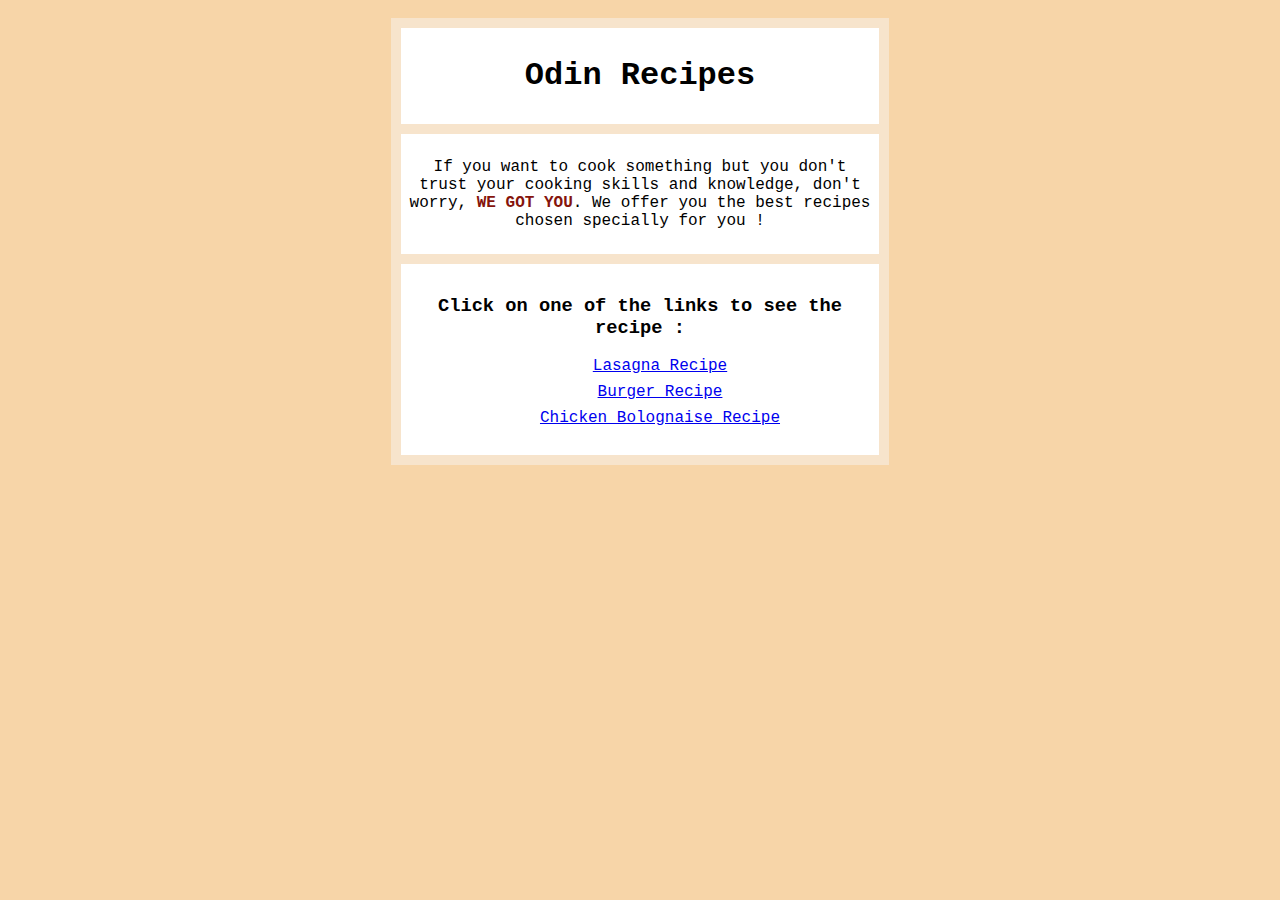
<file: index.html>
<!DOCTYPE html>
<html lang="en">
<head>
    <meta charset="UTF-8">
    <meta name="viewport" content="width=device-width, initial-scale=1.0">
    <title>Homepage</title>
    <link rel="stylesheet" href="style.css">
</head>
<body>
  <div class="container">
    <div class="title-container">
      <h1 class="title">Odin Recipes</h1>
    </div>
    <div class="p-container">
      <p>If you want to cook something but you don't trust your 
        cooking skills and knowledge, don't worry, <span class>
        WE GOT YOU</span>. We  offer you the best recipes chosen 
      specially for you !</p>
    </div>
    <div class="links-container">
        <h3>Click on one of the links to see the recipe :</h3>
        <ul class="recipes">
          <li><a href="recipes/lasagna.html">Lasagna Recipe</a></li>
          <li><a href="recipes/burger.html">Burger Recipe</a></li>
          <li><a href="recipes/chicken-bolo.html">Chicken Bolognaise Recipe</a></li>
        </ul>
    </div>
  </div>
</body>
</html>
</file>
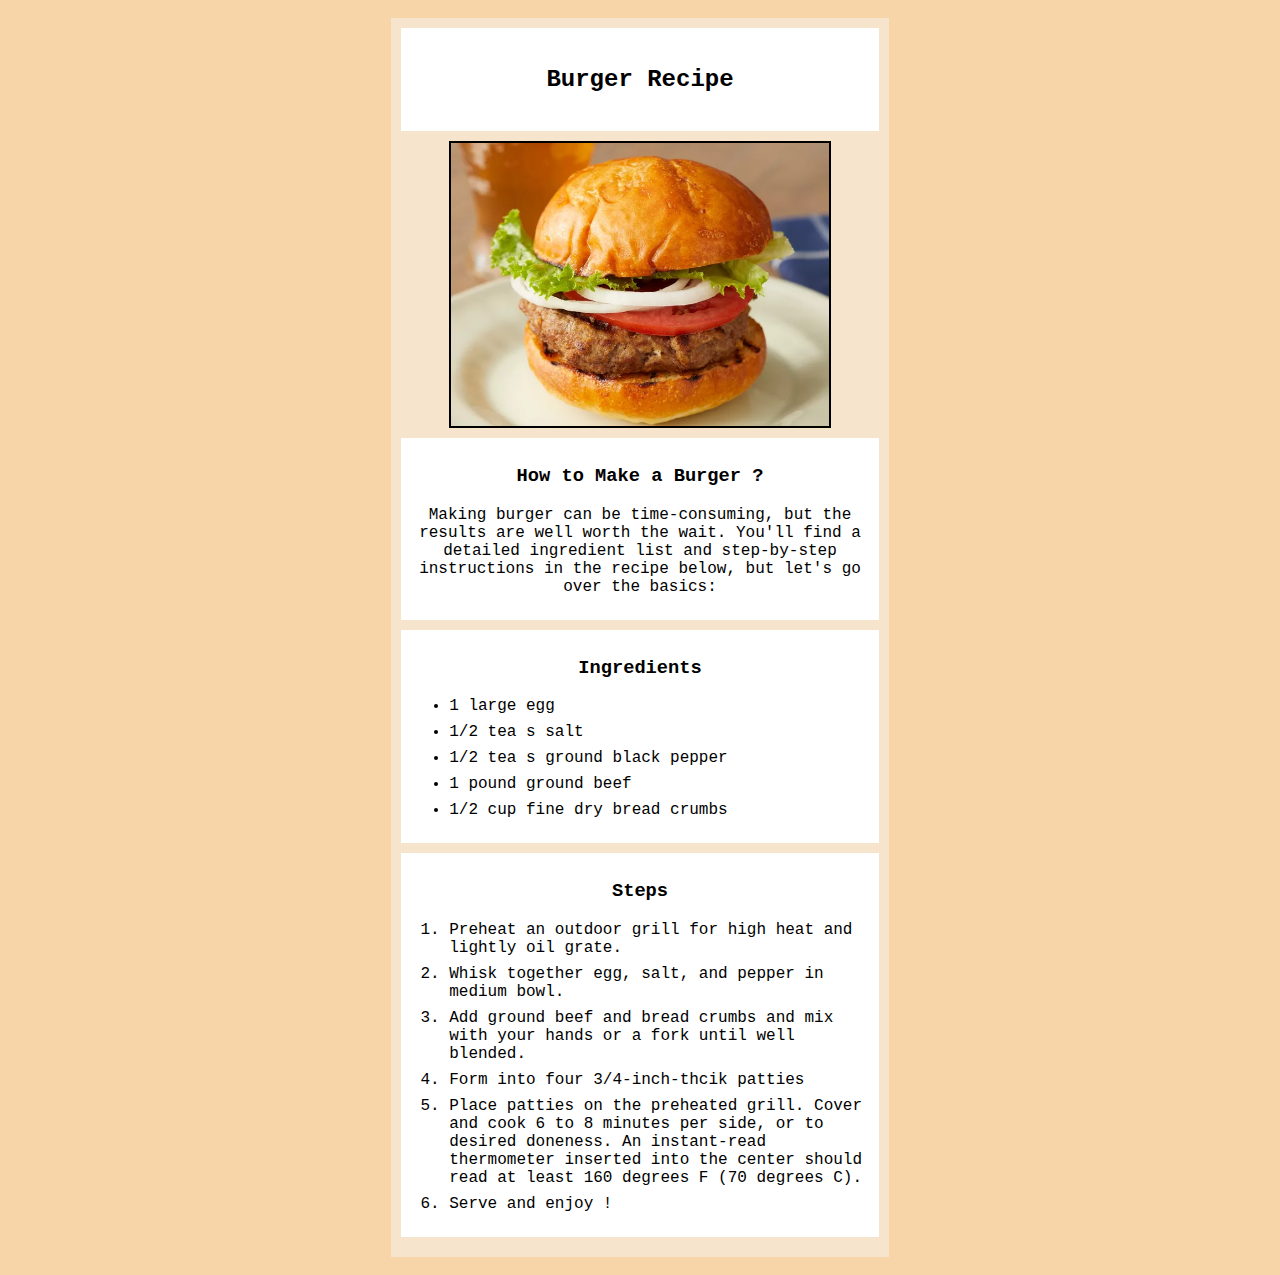
<file: recipes/burger.html>
<!DOCTYPE html>
<html lang="en">
<head>
  <meta charset="UTF-8">
  <meta name="viewport" content="width=device-width, initial-scale=1.0">
  <title>Burger</title>
  <link rel="stylesheet" href="../style.css">
</head>
<body>
  
  <div class="container">
  <div class="container-name">
    <h2>Burger Recipe</h2>
  </div>
  
  <img src="../img/burger.jpg">
  
  <div class="how-container">
  <h3>How to Make a Burger ?</h3>
  <p>Making burger can be time-consuming, but the results are well worth the wait. You'll find a detailed ingredient list and step-by-step instructions in the recipe below, but let's go over the basics:</p>
  </div>

  <div class="ingredients-container">
  <h3>Ingredients</h3>
  <ul class="ingredients-list">
    <li>1 large egg</li>
    <li>1/2 tea s salt</li>
    <li>1/2 tea s ground black pepper</li>
    <li>1 pound ground beef</li>
    <li>1/2 cup fine dry bread crumbs</li>
  </ul>
  </div>
  
  <div class="steps-container">
  <h3>Steps</h3>
  <ol class="steps-list">
    <li>Preheat an outdoor grill for high heat and lightly oil grate.</li>
    <li>Whisk together egg, salt, and pepper in medium bowl.</li>
    <li>Add ground beef and bread crumbs and mix with your hands or a fork until well blended.</li>
    <li>Form into four 3/4-inch-thcik patties</li>
    <li>Place patties on the preheated grill. Cover and cook 6 to 8 minutes per side, or to desired doneness. An instant-read thermometer inserted into the center should read at least 160 degrees F (70 degrees C).</li>
    <li>Serve and enjoy !</li>
  </ol>
  </div>
</div>
</body>
</html>
</file>
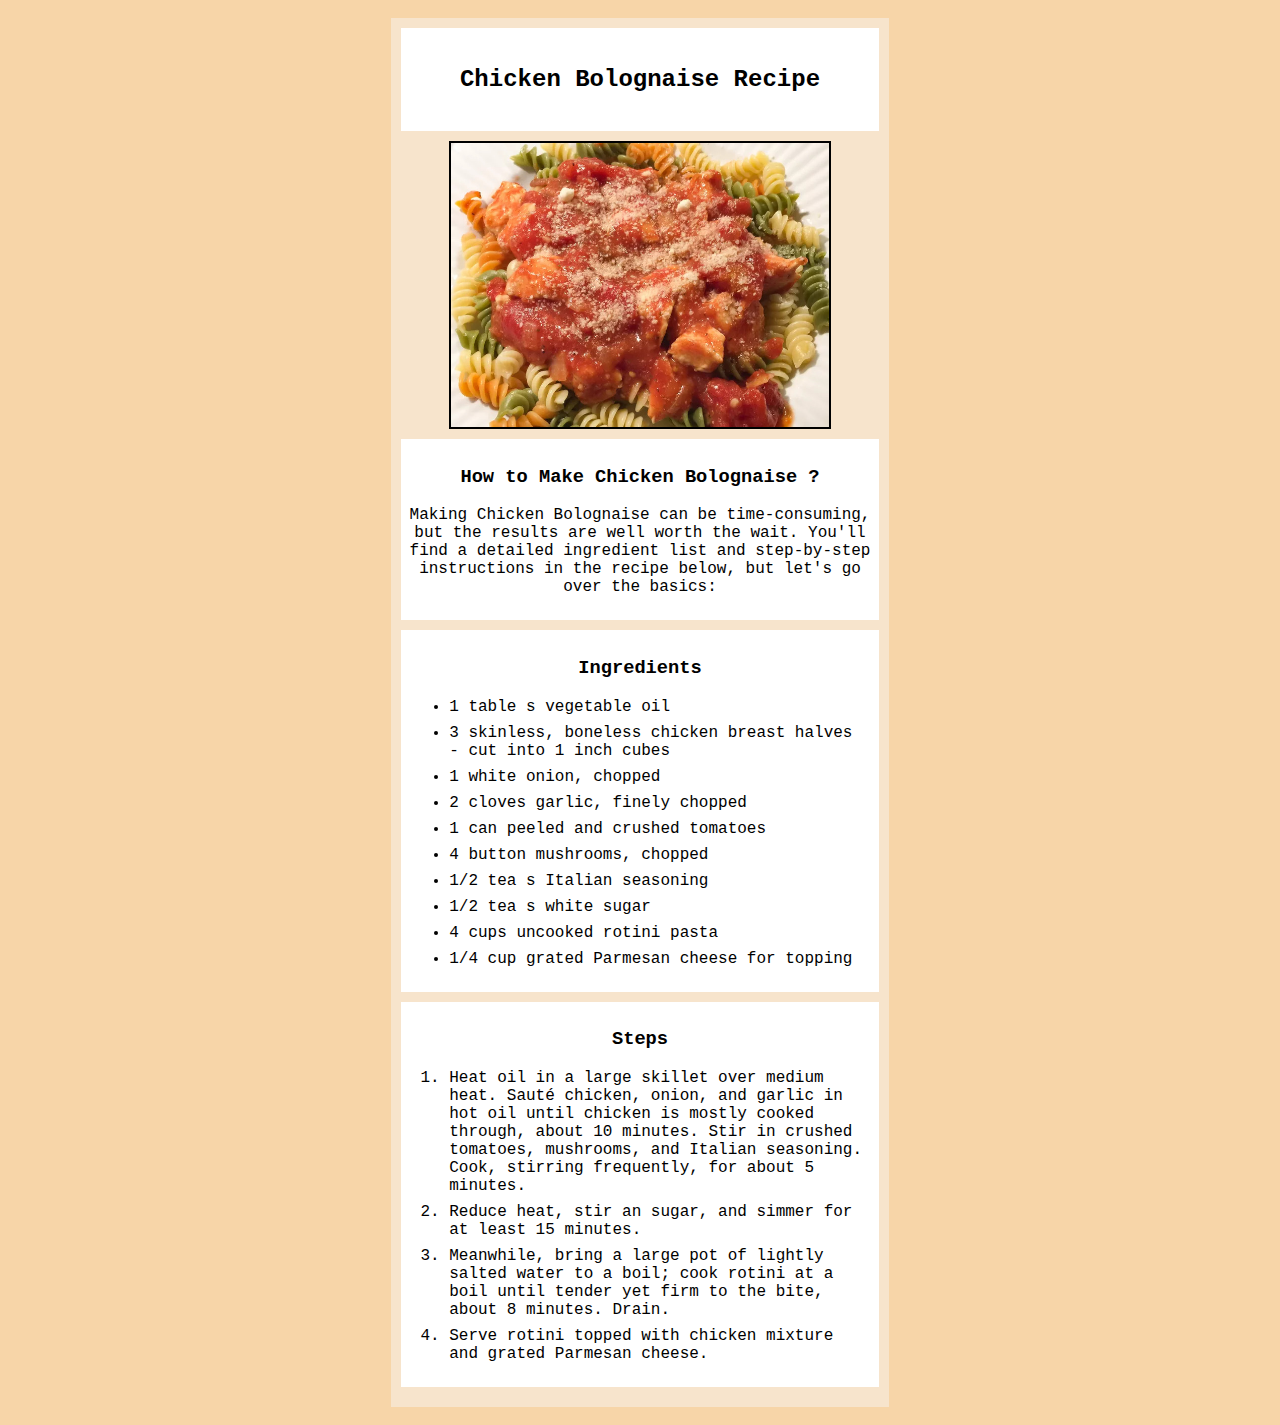
<file: recipes/chicken-bolo.html>
<!DOCTYPE html>
<html lang="en">
<head>
  <meta charset="UTF-8">
  <meta name="viewport" content="width=device-width, initial-scale=1.0">
  <title>Chicken Bolognaise</title>
  <link rel="stylesheet" href="../style.css">
</head>
<body>

  <div class="container">
  <div class="container-name">
    <h2>Chicken Bolognaise Recipe</h2>
  </div>
  
  <img src="../img/chickenbolo.jpg">
  
  <div class="how-container">
  <h3>How to Make Chicken Bolognaise ?</h3>
  <p>Making Chicken Bolognaise can be time-consuming, but the results are well worth the wait. You'll find a detailed ingredient list and step-by-step instructions in the recipe below, but let's go over the basics:</p>
  </div>

  <div class="ingredients-container">
  <h3>Ingredients</h3>
  <ul class="ingredients-list">
    <li>1 table s vegetable oil</li>
    <li>3 skinless, boneless chicken breast halves - cut into 1 inch cubes</li>
    <li>1 white onion, chopped</li>
    <li>2 cloves garlic, finely chopped</li>
    <li>1 can peeled and crushed tomatoes</li>
    <li>4 button mushrooms, chopped</li>
    <li>1/2 tea s Italian seasoning</li>
    <li>1/2 tea s white sugar</li>
    <li>4 cups uncooked rotini pasta</li>
    <li>1/4 cup grated Parmesan cheese for topping</li>
  </ul>
  </div>
  
  <div class="steps-container">
  <h3>Steps</h3>
  <ol class="steps-list">
    <li>Heat oil in a large skillet over medium heat. Sauté chicken, onion, and garlic in hot oil until chicken is mostly cooked through, about 10 minutes. Stir in crushed tomatoes, mushrooms, and Italian seasoning. Cook, stirring frequently, for about 5 minutes.</li>
    <li>Reduce heat, stir an sugar, and simmer for at least 15 minutes.</li>
    <li>Meanwhile, bring a large pot of lightly salted water to a boil; cook rotini at a boil until tender yet firm to the bite, about 8 minutes. Drain.</li>
    <li>Serve rotini topped with chicken mixture and grated Parmesan cheese.</li>
  </ol>
  </div>
  </div>

</body>
</html>
</file>
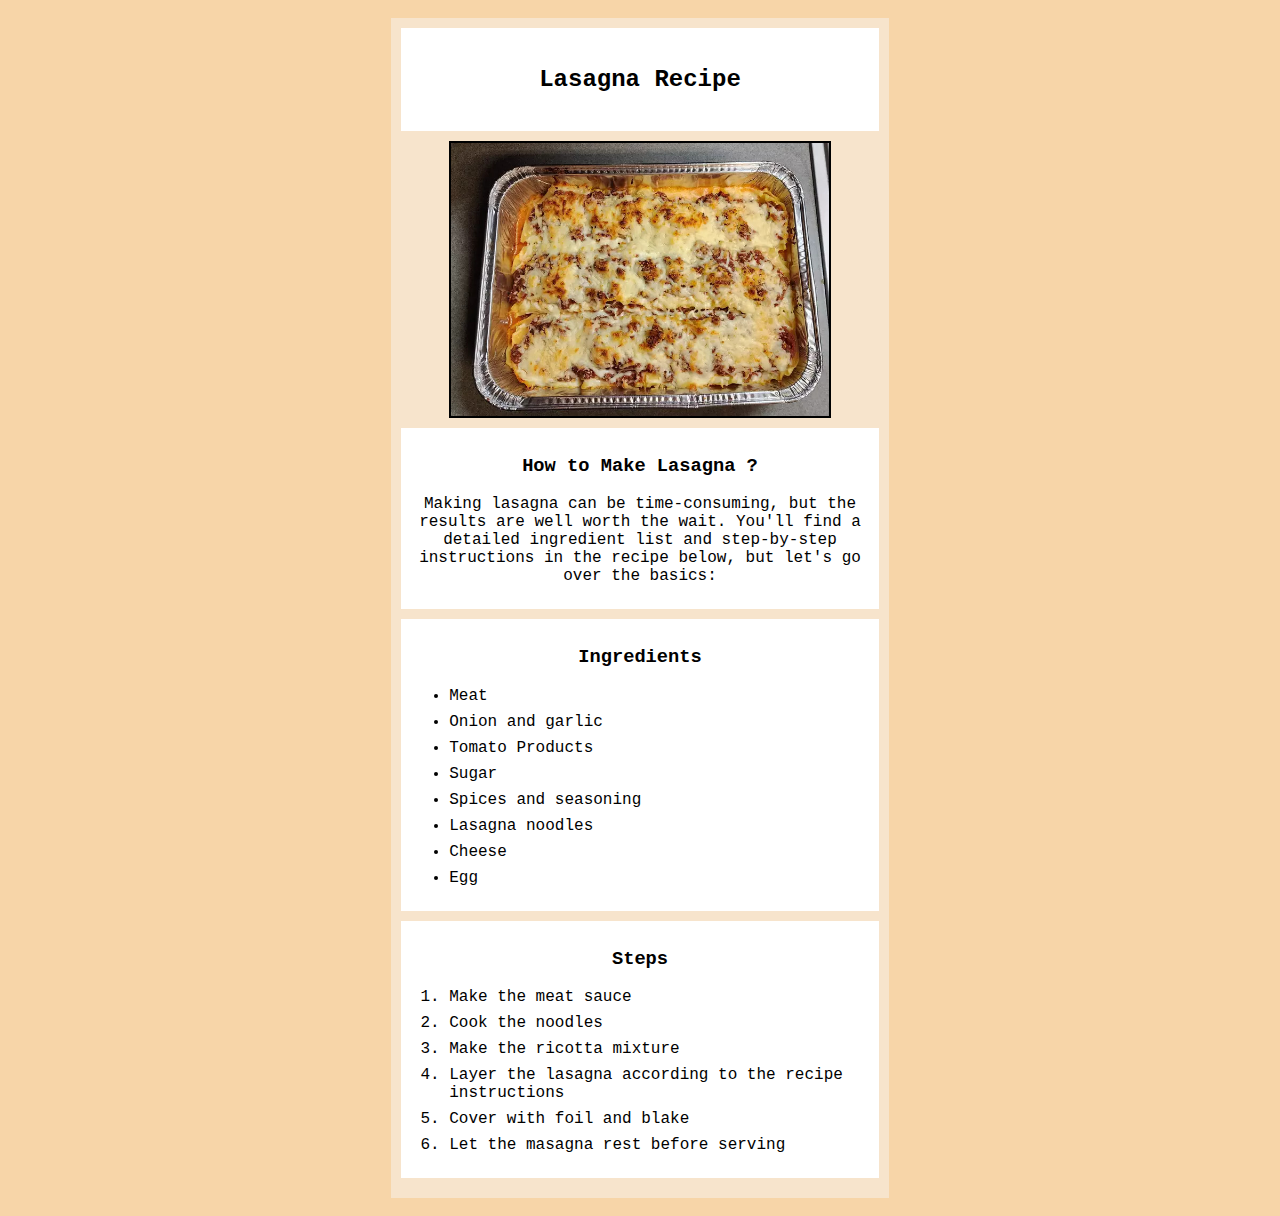
<file: recipes/lasagna.html>
<!DOCTYPE html>
<html lang="en">
<head>
  <meta charset="UTF-8">
  <meta name="viewport" content="width=device-width, initial-scale=1.0">
  <title>Lasagna</title>
  <link rel="stylesheet" href="../style.css">
</head>
<body>
  <div class="container">
  <div class="container-name">
  <h2>Lasagna Recipe</h2>
  </div>
  
  <img src="../img/lasagna.jpg">
  
  <div class="how-container">
  <h3>How to Make Lasagna ?</h3>
  <p>Making lasagna can be time-consuming, but the results are well worth the wait. You'll find a detailed ingredient list and step-by-step instructions in the recipe below, but let's go over the basics:</p>
  </div>

  <div class="ingredients-container">
  <h3>Ingredients</h3>
  <ul class="ingredients-list">
    <li>Meat</li>
    <li>Onion and garlic</li>
    <li>Tomato Products</li>
    <li>Sugar</li>
    <li>Spices and seasoning</li>
    <li>Lasagna noodles</li>
    <li>Cheese</li>
    <li>Egg</li>
  </ul>
  </div>

  <div class="steps-container">
  <h3>Steps</h3>
  <ol class="steps-list">
    <li>Make the meat sauce</li>
    <li>Cook the noodles</li>
    <li>Make the ricotta mixture</li>
    <li>Layer the lasagna according to the recipe instructions</li>
    <li>Cover with foil and blake</li>
    <li>Let the masagna rest before serving</li>
  </ol>
  </div>
</div>
</body>
</html>
</file>
<file: style.css>
html {
    box-sizing: border-box;
}

*,
*::after,
*::before {
    box-sizing: inherit;
}

body {
    background-color: rgb(247, 213, 168);
    padding: 10px;
    color: black;
    font-family:'Courier New', Courier, monospace;
}

.container {
    width: 40%;
    background-color: rgb(247, 228, 204);
    margin: auto;
    padding: 10px;
}

.title-container {
    margin-bottom: 10px;
    padding: 8px;
    background-color: white;
}

.title {
    text-align: center;
}

.p-container {
    padding: 8px;
    margin-bottom: 10px;
}

.p-container span {
    font-weight: bold;
    color: rgb(133, 20, 12);
}

.links-container {
    padding: 12px;
    text-align: center;
}

.recipes {
    list-style: none;
}

.recipes li {
    margin: 8px 0;
}

img {
    width: 80%;
    height: auto;
    margin: auto;
    display: block;
    border: 2px solid black;
}

h2, h3 {
    text-align: center;
}

h2 {
    padding: 30px;
    margin: 0;
}

div {
    background-color: white;
}

p {
    text-align: center;
}

/** {
    outline: 2px solid red;
}*/

.container-name {
    margin-bottom: 10px;
    padding: 8px;
}

.how-container {
    margin: 10px 0;
    padding: 8px;
}

.ingredients-container {
    margin-bottom: 10px;
    padding: 8px;
}

.ingredients-list li {
    margin: 8px 0;
}

.steps-list li {
    margin: 8px 0;
}

.steps-container {
    margin-bottom: 10px;
    padding: 8px;
}
</file>
